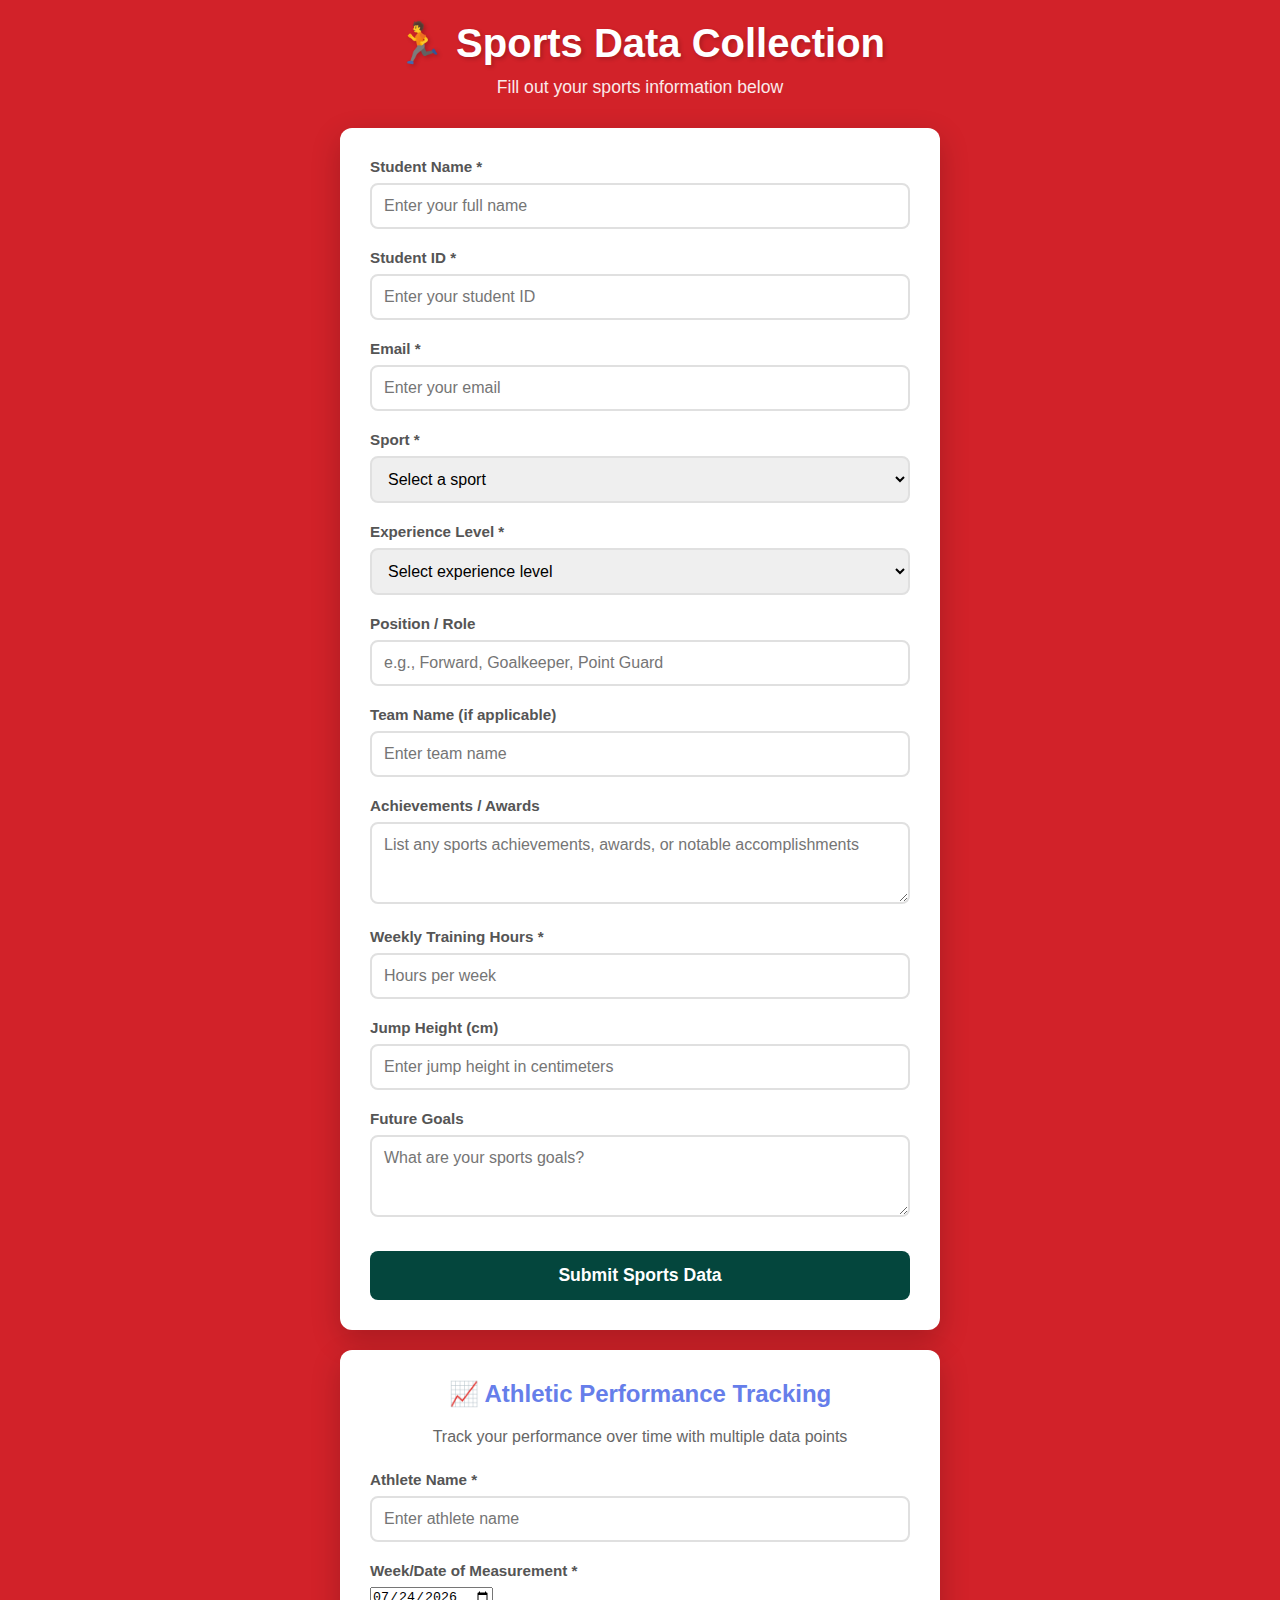
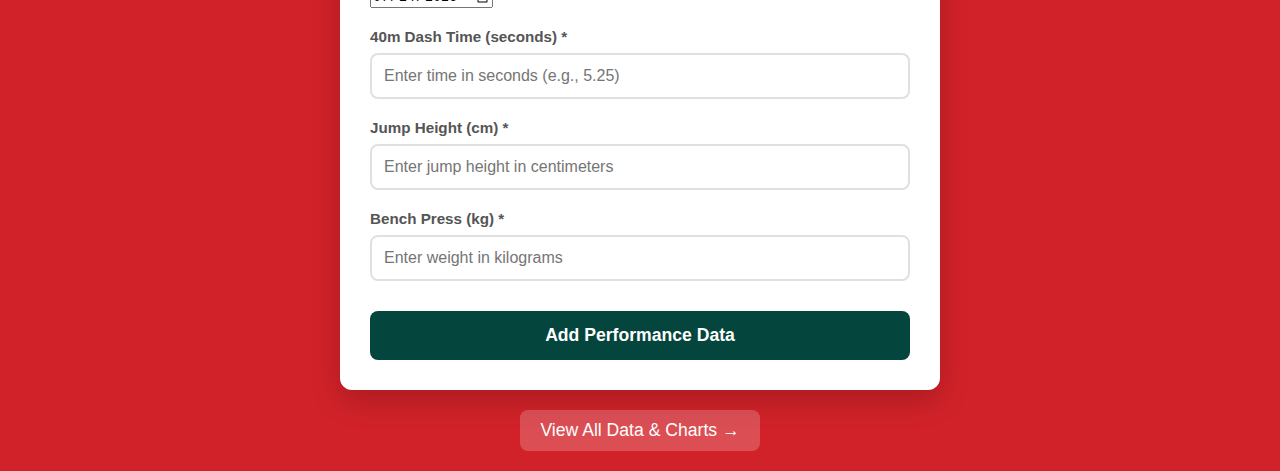
<file: index.html>
<!DOCTYPE html>
<html lang="en">
<head>
    <meta charset="UTF-8">
    <meta name="viewport" content="width=device-width, initial-scale=1.0">
    <title>Sports Data Collection - Student Form</title>
    <link rel="stylesheet" href="styles.css">
</head>
<body>
    <div class="container">
        <header>
            <h1>🏃 Sports Data Collection</h1>
            <p class="subtitle">Fill out your sports information below</p>
        </header>

        <main>
            <form id="sportsForm" class="form-card">
                <div class="form-group">
                    <label for="studentName">Student Name *</label>
                    <input type="text" id="studentName" name="studentName" required placeholder="Enter your full name">
                </div>

                <div class="form-group">
                    <label for="studentId">Student ID *</label>
                    <input type="text" id="studentId" name="studentId" required placeholder="Enter your student ID">
                </div>

                <div class="form-group">
                    <label for="email">Email *</label>
                    <input type="email" id="email" name="email" required placeholder="Enter your email">
                </div>

                <div class="form-group">
                    <label for="sport">Sport *</label>
                    <select id="sport" name="sport" required>
                        <option value="">Select a sport</option>
                        <option value="Basketball">Basketball</option>
                        <option value="Football">Football</option>
                        <option value="Soccer">Soccer</option>
                        <option value="Tennis">Tennis</option>
                        <option value="Volleyball">Volleyball</option>
                        <option value="Swimming">Swimming</option>
                        <option value="Track and Field">Track and Field</option>
                        <option value="Cricket">Cricket</option>
                        <option value="Baseball">Baseball</option>
                        <option value="Badminton">Badminton</option>
                        <option value="Other">Other</option>
                    </select>
                </div>

                <div class="form-group" id="otherSportGroup" style="display: none;">
                    <label for="otherSport">Specify Sport</label>
                    <input type="text" id="otherSport" name="otherSport" placeholder="Enter sport name">
                </div>

                <div class="form-group">
                    <label for="experience">Experience Level *</label>
                    <select id="experience" name="experience" required>
                        <option value="">Select experience level</option>
                        <option value="Beginner">Beginner (0-1 years)</option>
                        <option value="Intermediate">Intermediate (2-4 years)</option>
                        <option value="Advanced">Advanced (5+ years)</option>
                        <option value="Professional">Professional</option>
                    </select>
                </div>

                <div class="form-group">
                    <label for="position">Position / Role</label>
                    <input type="text" id="position" name="position" placeholder="e.g., Forward, Goalkeeper, Point Guard">
                </div>

                <div class="form-group">
                    <label for="team">Team Name (if applicable)</label>
                    <input type="text" id="team" name="team" placeholder="Enter team name">
                </div>

                <div class="form-group">
                    <label for="achievements">Achievements / Awards</label>
                    <textarea id="achievements" name="achievements" rows="3" placeholder="List any sports achievements, awards, or notable accomplishments"></textarea>
                </div>

                <div class="form-group">
                    <label for="trainingHours">Weekly Training Hours *</label>
                    <input type="number" id="trainingHours" name="trainingHours" required min="0" max="40" placeholder="Hours per week">
                </div>

                <div class="form-group">
                    <label for="jumpHeight">Jump Height (cm)</label>
                    <input type="number" id="jumpHeight" name="jumpHeight" min="0" step="0.1" placeholder="Enter jump height in centimeters">
                </div>

                <div class="form-group">
                    <label for="goals">Future Goals</label>
                    <textarea id="goals" name="goals" rows="3" placeholder="What are your sports goals?"></textarea>
                </div>

                <button type="submit" class="submit-btn">Submit Sports Data</button>
            </form>

            <!-- Athletic Performance Tracking Section -->
            <div class="form-card" id="performanceTracking">
                <h2 style="color: #667eea; margin-bottom: 20px; text-align: center;">📈 Athletic Performance Tracking</h2>
                <p style="text-align: center; color: #666; margin-bottom: 25px;">Track your performance over time with multiple data points</p>
                
                <form id="performanceForm">
                    <div class="form-group">
                        <label for="athleteName">Athlete Name *</label>
                        <input type="text" id="athleteName" name="athleteName" required placeholder="Enter athlete name" autocomplete="off">
                        <div id="existingAthleteHint" style="display: none; color: #667eea; font-size: 0.9em; margin-top: 5px;">
                            ✓ Existing athlete - data will be added to their profile
                        </div>
                    </div>

                    <div class="form-group">
                        <label for="performanceDate">Week/Date of Measurement *</label>
                        <input type="date" id="performanceDate" name="performanceDate" required>
                    </div>

                    <div class="form-group">
                        <label for="dash40m">40m Dash Time (seconds) *</label>
                        <input type="number" id="dash40m" name="dash40m" required min="0" step="0.01" placeholder="Enter time in seconds (e.g., 5.25)">
                    </div>

                    <div class="form-group">
                        <label for="jumpHeightPerf">Jump Height (cm) *</label>
                        <input type="number" id="jumpHeightPerf" name="jumpHeightPerf" required min="0" step="0.1" placeholder="Enter jump height in centimeters">
                    </div>

                    <div class="form-group">
                        <label for="benchPress">Bench Press (kg) *</label>
                        <input type="number" id="benchPress" name="benchPress" required min="0" step="0.1" placeholder="Enter weight in kilograms">
                    </div>

                    <button type="submit" class="submit-btn">Add Performance Data</button>
                </form>

                <div id="performanceSuccessMessage" class="message success-message" style="display: none; margin-top: 15px;">
                    ✓ Performance data added successfully!
                </div>
            </div>

            <div class="links">
                <a href="dashboard.html" class="dashboard-link">View All Data & Charts →</a>
            </div>
        </main>

        <div id="successMessage" class="message success-message" style="display: none;">
            ✓ Data submitted successfully!
        </div>

        <div id="errorMessage" class="message error-message" style="display: none;">
            ✗ Error submitting data. Please try again.
        </div>
    </div>

    <script src="script.js"></script>
</body>
</html>
</file>
<file: styles.css>
* {
    margin: 0;
    padding: 0;
    box-sizing: border-box;
}

body {
    font-family: -apple-system, BlinkMacSystemFont, 'Segoe UI', Roboto, Oxygen, Ubuntu, Cantarell, sans-serif;
    background: #D22229;
    min-height: 100vh;
    padding: 20px;
    color: #333;
}

.container {
    max-width: 600px;
    margin: 0 auto;
}

header {
    text-align: center;
    color: white;
    margin-bottom: 30px;
}

header h1 {
    font-size: 2.5em;
    margin-bottom: 10px;
    text-shadow: 2px 2px 4px rgba(0,0,0,0.2);
}

.subtitle {
    font-size: 1.1em;
    opacity: 0.9;
}

.form-card {
    background: white;
    border-radius: 12px;
    padding: 30px;
    box-shadow: 0 10px 30px rgba(0,0,0,0.2);
    margin-bottom: 20px;
}

.form-group {
    margin-bottom: 20px;
}

label {
    display: block;
    margin-bottom: 8px;
    font-weight: 600;
    color: #555;
    font-size: 0.95em;
}

input[type="text"],
input[type="email"],
input[type="number"],
select,
textarea {
    width: 100%;
    padding: 12px;
    border: 2px solid #e0e0e0;
    border-radius: 8px;
    font-size: 1em;
    font-family: inherit;
    transition: border-color 0.3s;
}

input[type="text"]:focus,
input[type="email"]:focus,
input[type="number"]:focus,
select:focus,
textarea:focus {
    outline: none;
    border-color: #D22229;
}

textarea {
    resize: vertical;
    min-height: 80px;
}

.submit-btn {
    width: 100%;
    padding: 14px;
    background: #04463D;
    color: white;
    border: none;
    border-radius: 8px;
    font-size: 1.1em;
    font-weight: 600;
    cursor: pointer;
    transition: transform 0.2s, box-shadow 0.2s;
    margin-top: 10px;
}

.submit-btn:hover {
    transform: translateY(-2px);
    box-shadow: 0 5px 15px rgba(4, 70, 61, 0.4);
    background: #03352f;
}

.submit-btn:active {
    transform: translateY(0);
}

.links {
    text-align: center;
    margin-top: 20px;
}

.dashboard-link {
    color: white;
    text-decoration: none;
    font-size: 1.1em;
    font-weight: 500;
    padding: 10px 20px;
    background: rgba(255, 255, 255, 0.2);
    border-radius: 8px;
    display: inline-block;
    transition: background 0.3s;
}

.dashboard-link:hover {
    background: rgba(255, 255, 255, 0.3);
}

.message {
    padding: 15px;
    border-radius: 8px;
    margin: 20px auto;
    max-width: 600px;
    text-align: center;
    font-weight: 500;
}

.success-message {
    background: #4caf50;
    color: white;
}

.error-message {
    background: #f44336;
    color: white;
}
</file>
